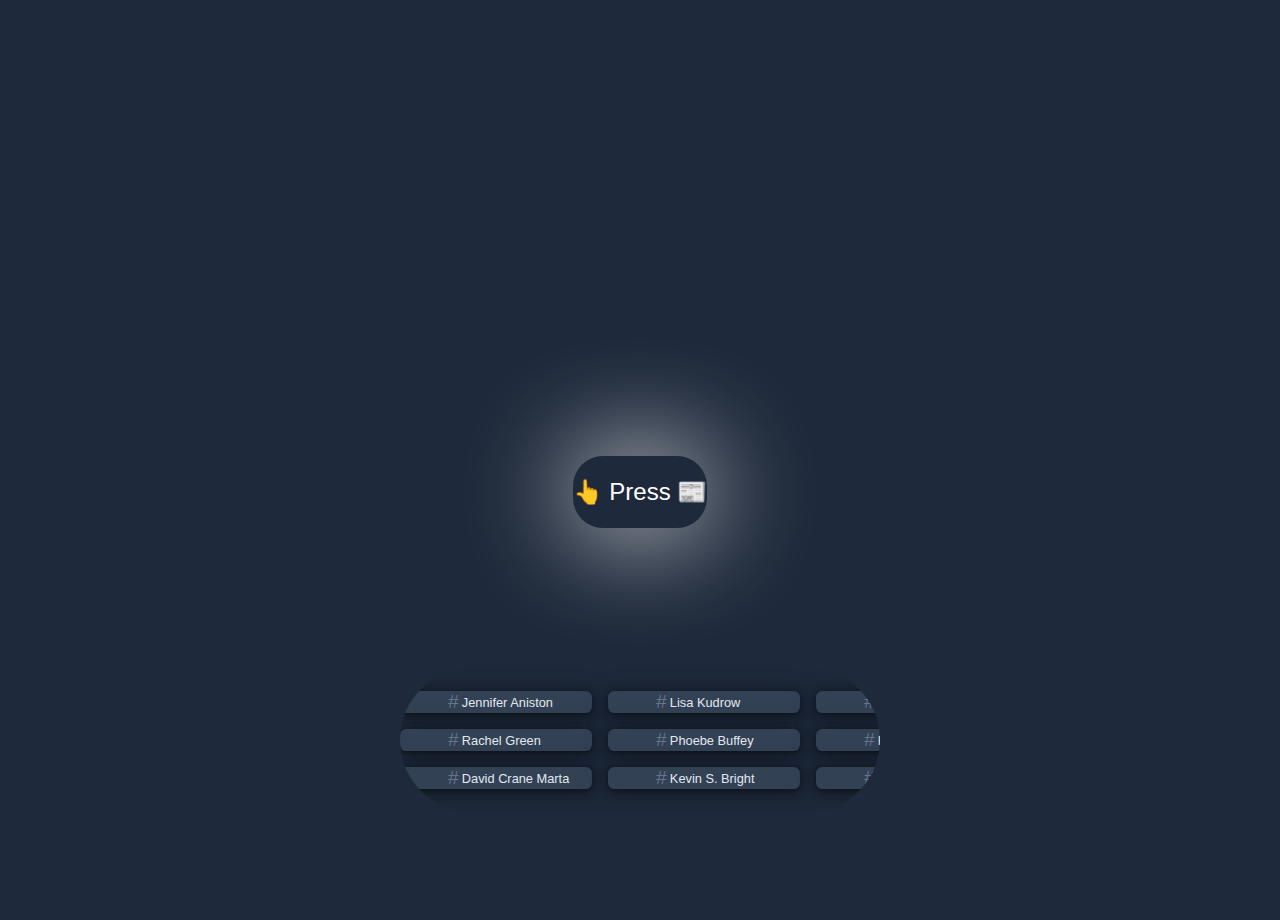
<file: index.html>
<!DOCTYPE html>
<html lang="en">

<head>
    <meta charset="UTF-8">
    <meta name="viewport" content="width=device-width, initial-scale=1.0">
    <title>Loader Example</title>
    <link rel="stylesheet" href="style.css">
</head>

<body>
    <div class="container">
        <div class="begin">
            <div class="logo1">
                <img src="./images/logo.png" alt="" class="fade-in">
            </div>
            <div class="link">
                <a href="home.html">👆 Press 📰</a>
            </div>
        </div>
        <div class="animation">
            <div class="tag-list">
                <div class="loop-slider" style="--duration:15951ms; --direction:normal;">
                    <div class="inner">
                        <div class="tag"><span>#</span> Jennifer Aniston</div>
                        <div class="tag"><span>#</span> Lisa Kudrow</div>
                        <div class="tag"><span>#</span> David Schwimmer</div>
                        <div class="tag"><span>#</span> Matthew Perry</div>
                        <div class="tag"><span>#</span> Courteney Cox</div>
                        <div class="tag"><span>#</span> Matt LeBlanc</div>
                        <div class="tag"><span>#</span> James Michael Tyler</div>
                        <div class="tag"><span>#</span> Paul Rudd</div>
                        <div class="tag"><span>#</span> Maggie Wheeler</div>
                        <div class="tag"><span>#</span> Tom Selleck</div>
                    </div>
                </div>
                <div class="loop-slider" style="--duration:19260ms; --direction:reverse;">
                    <div class="inner">
                        <div class="tag"><span>#</span> Rachel Green</div>
                        <div class="tag"><span>#</span> Phoebe Buffey</div>
                        <div class="tag"><span>#</span> Ross Geller</div>
                        <div class="tag"><span>#</span> Chandler Bing</div>
                        <div class="tag"><span>#</span> Monica Geller</div>
                        <div class="tag"><span>#</span> Joey Tribbiani</div>
                        <div class="tag"><span>#</span> Gunther </div>
                        <div class="tag"><span>#</span> Mike Hannigan</div>
                        <div class="tag"><span>#</span> Janice Hosenstein</div>
                        <div class="tag"><span>#</span> Richard Burke</div>
                    </div>
                </div>
                <div class="loop-slider" style="--duration:10449ms; --direction:normal;">
                    <div class="inner">
                        <div class="tag"><span>#</span> David Crane Marta</div>
                        <div class="tag"><span>#</span> Kevin S. Bright</div>
                        <div class="tag"><span>#</span> Michael Borkow</div>
                        <div class="tag"><span>#</span> Michael Curtis </div>
                        <div class="tag"><span>#</span> Adam Chase</div>
                        <div class="tag"><span>#</span> Greg Malins</div>
                        <div class="tag"><span>#</span> Wil Calhoun</div>
                        <div class="tag"><span>#</span> Scott Silveri</div>
                        <div class="tag"><span>#</span> Shana Goldberg-Meehan</div>
                        <div class="tag"><span>#</span> Andrew Reich</div>
                        <div class="tag"><span>#</span> Ted Cohen</div>
                        <div class="tag"><span>#</span> Bright</div>
                        <div class="tag"><span>#</span> Kauffman</div>
                        <div class="tag"><span>#</span> Crane Productions</div>
                    </div>
                </div>

            </div>

        </div>

    </div>
</body>

</html>
</file>
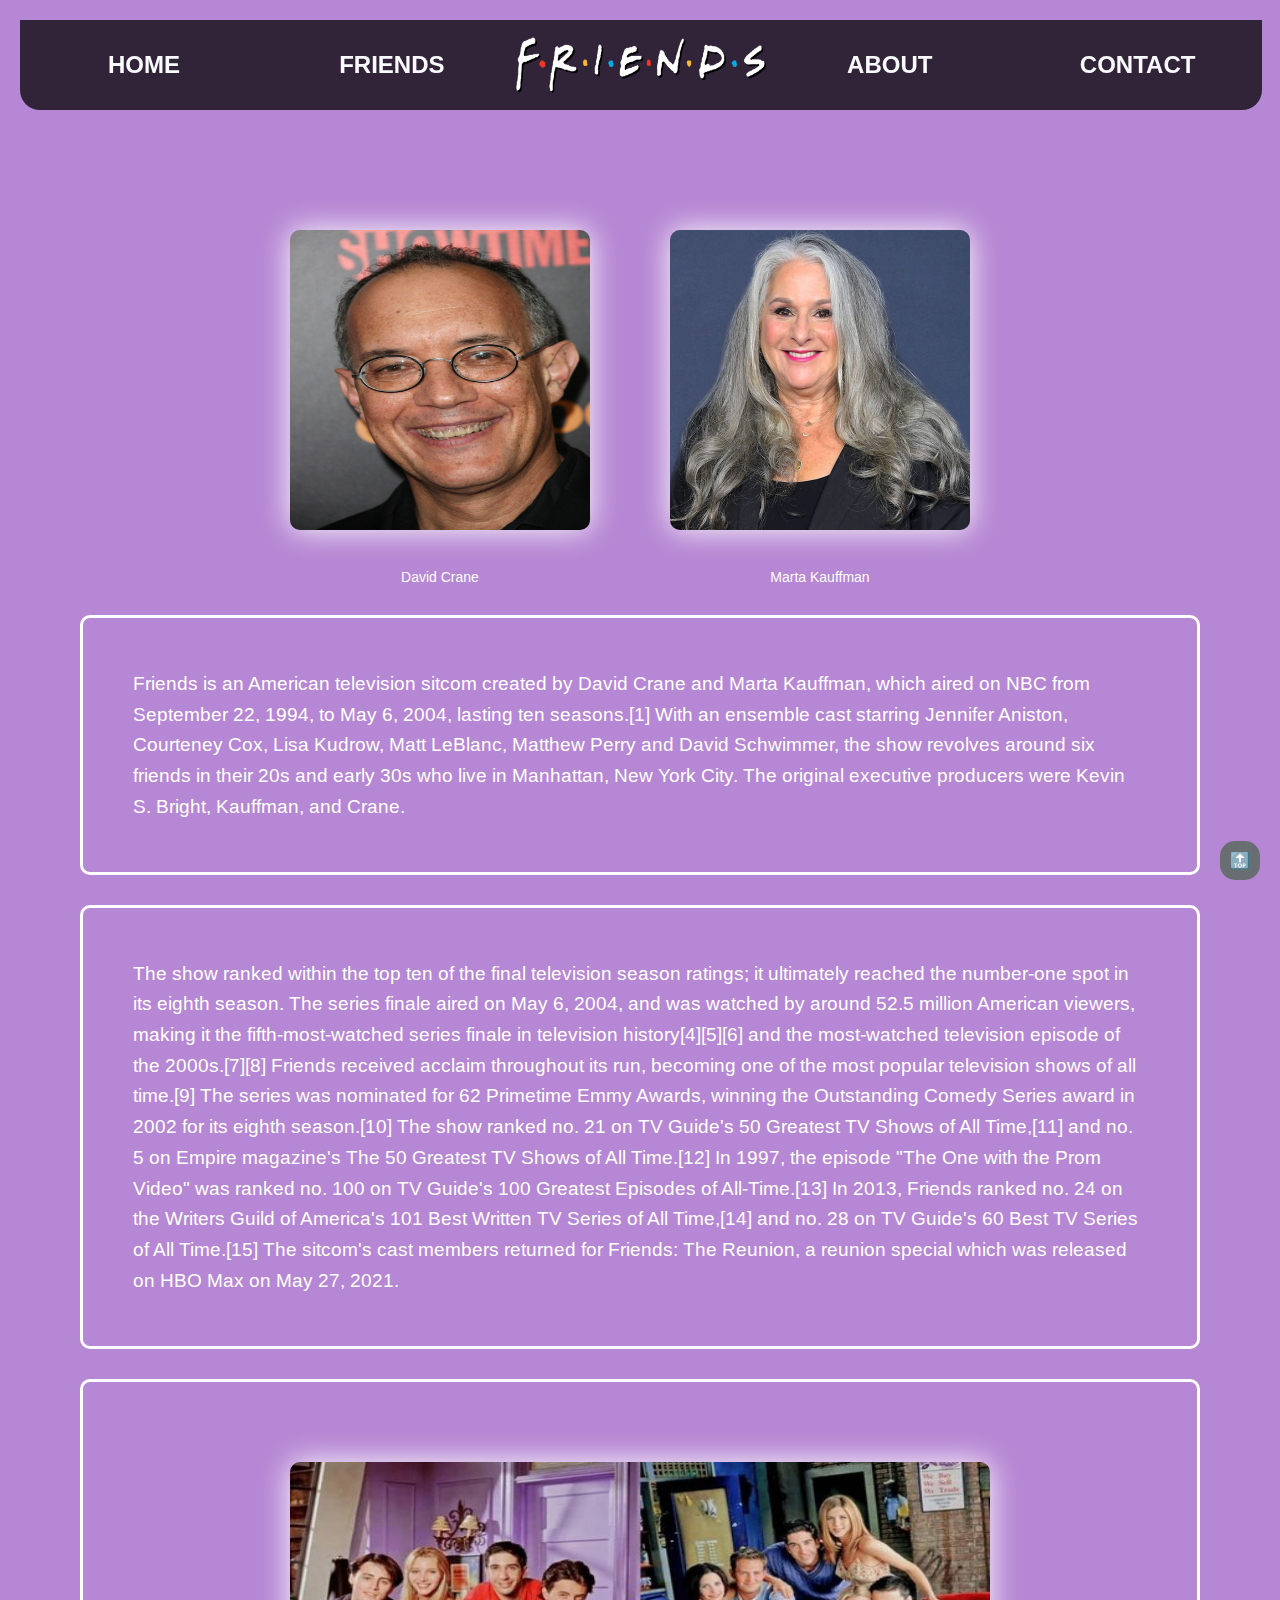
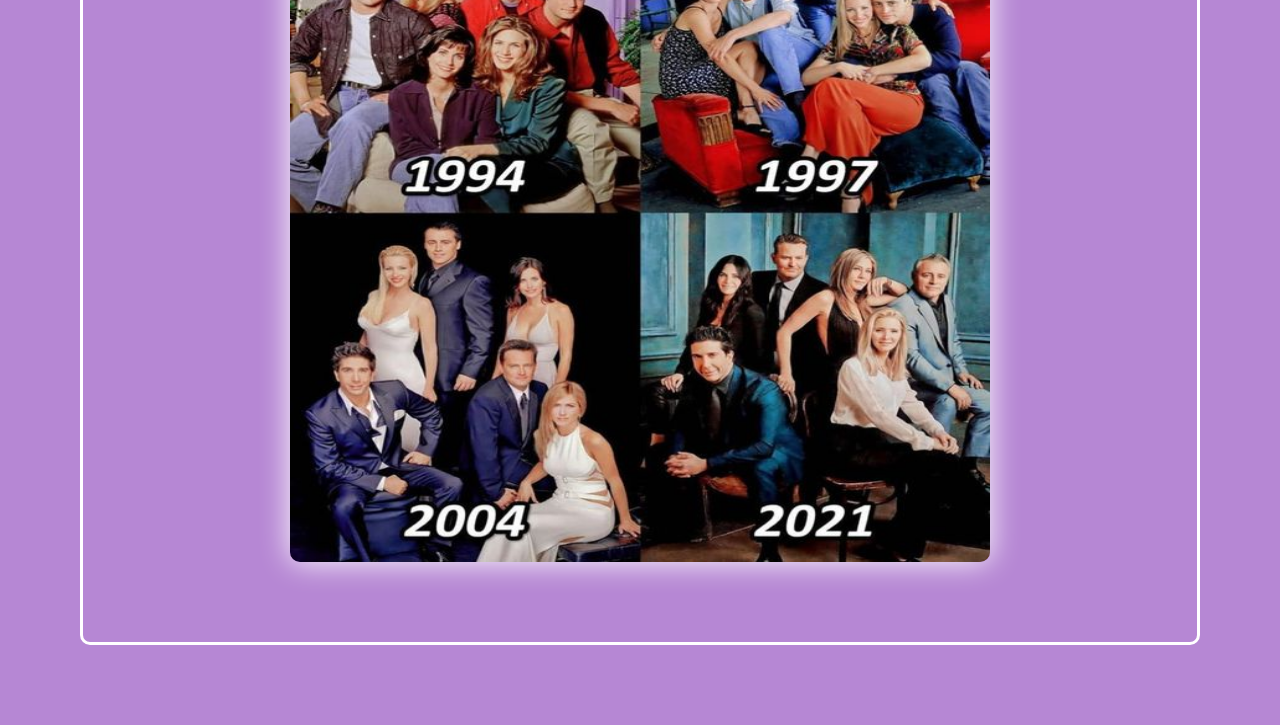
<file: home.html>
<!DOCTYPE html>
<html lang="en">

<head>
    <meta charset="UTF-8">
    <meta name="viewport" content="width=device-width, initial-scale=1.0">
    <title>Document</title>
    <link rel="stylesheet" href="home.css">
</head>

<body>
    <div class="container">
        <header>
            <nav>
                <div class="nav">
                    <a href="home.html">HOME</a>
                    <a href="friends.html">FRIENDS</a>
                    <div class="logo">
                        <a href="index.html"><img src="images/logo.png" alt="" style="width: 250px;"></a>
                    </div><a href="home.html">ABOUT</a>
                    <a href="home.html">CONTACT</a>
                </div>
            </nav>
        </header>
        <main>
            <div class="content">
                <div class="part1">
                    <figure>
                        <img src="./images/david crane.jpg" alt="David">
                        <figcaption>David Crane</figcaption>
                    </figure>
                
                    <figure>
                        <img src="./images/marta-kauffman.jpg" alt="Marta">
                        <figcaption>Marta Kauffman</figcaption>
                    </figure>
                </div>
                <div class="part2">
                    <p>Friends is an American television sitcom created by David Crane and Marta Kauffman, which aired
                        on NBC from September 22, 1994, to May 6, 2004, lasting ten seasons.[1] With an ensemble cast
                        starring Jennifer Aniston, Courteney Cox, Lisa Kudrow, Matt LeBlanc, Matthew Perry and David
                        Schwimmer, the show revolves around six friends in their 20s and early 30s who live in
                        Manhattan, New York City. The original executive producers were Kevin S. Bright, Kauffman, and
                        Crane.</p>
                </div>
                <div class="part3">
                    <p>The show ranked within the top ten of the final television season ratings; it ultimately reached the number-one spot in its eighth season. The series finale aired on May 6, 2004, and was watched by around 52.5 million American viewers, making it the fifth-most-watched series finale in television history[4][5][6] and the most-watched television episode of the 2000s.[7][8] Friends received acclaim throughout its run, becoming one of the most popular television shows of all time.[9] The series was nominated for 62 Primetime Emmy Awards, winning the Outstanding Comedy Series award in 2002 for its eighth season.[10] The show ranked no. 21 on TV Guide's 50 Greatest TV Shows of All Time,[11] and no. 5 on Empire magazine's The 50 Greatest TV Shows of All Time.[12] In 1997, the episode "The One with the Prom Video" was ranked no. 100 on TV Guide's 100 Greatest Episodes of All-Time.[13] In 2013, Friends ranked no. 24 on the Writers Guild of America's 101 Best Written TV Series of All Time,[14] and no. 28 on TV Guide's 60 Best TV Series of All Time.[15] The sitcom's cast members returned for Friends: The Reunion, a reunion special which was released on HBO Max on May 27, 2021.</p>
                </div>
                <div class="part4">
                    <img src="./images/four year.jpg" alt="">
                </div>
                <div class="part5">

                </div>
                <div class="part6">

                </div>
            </div>
            <div class="top"><a href="home.html">🔝</a></div>
        </main>
        
    </div>
</body>

</html>
</file>
<file: style.css>
* {
    margin: 0;
}
body{
    background: rgb(30, 41, 59);
}
.container {
    width: 100%;
    height: 100%;
    display: flex;
    flex-direction: column;
    font-family: 'Montserrat', sans-serif;
    color: #f8fafc;
    /* overflow: hidden; */
}

.begin {
    display: flex;
    justify-content: space-around;
    align-items: center;
    flex-direction: column;
    /* align-items: center; */
    width: 100%;
    height: 40vh;
    margin-top: 200px;
}

.logo1 img{
    width: 700px;
}

.link {
    height: 20%;
    display: flex;
    justify-content: center;
    align-items: center;
    animation-name: my-animation;
    animation-duration: 2s;
    animation-direction: alternate;
    animation-iteration-count: infinite;
    animation-timing-function: linear;
    border-radius: 30px;
    box-shadow: white 0 0 110px;
}

.link a {
    width: 100%;
    height: 100%;
    display: flex;
    justify-content: center;
    align-items: center;
    text-decoration: none;
    font-size: 1.5rem;
    color: white;
    line-height: 1.5;
    border-style: none;
}


@keyframes my-animation {
    from {
        box-shadow: 0 0 10px rgb(255, 255, 255);
        width: 300px;
    }

    50% {
        background: linear-gradient(45deg, #00ff00, #0000ff, #ff0000);
        box-shadow: 0 0 4px rgba(255, 255, 255, 0.4);
        border-style: none;

        width: 235px;
    }

    to {
        box-shadow: 0 0 0px rgba(255, 255, 255, 0.199);
        border-style: none;
        width: 185px;
    }
}


.fade-in {
    max-width: 100%;
    height: auto;
    display: inline-block;
    /* width: 20%; */
    opacity: 0;
    animation: fadeIn 5s ease-in-out forwards;
}

@keyframes fadeIn {
    from {
        opacity: 0;
    }

    to {
        opacity: 1;
    }
}



.tag-list {
    border-radius: 120px;
    width: 30rem;
    display: flex;
    flex-direction: column;
    gap: 1rem 0;
    position: relative;
    padding: 1.5rem 0;
    overflow: hidden;
}

.loop-slider {
    .inner {
        display: flex;
        width: fit-content;
        animation-name: loop;
        animation-timing-function: linear;
        animation-iteration-count: infinite;
        animation-direction: var(--direction);
        animation-duration: var(--duration);
    }
}

.tag {
    width: 6rem;
    display: flex;
    align-items: center;
    gap: 0 0.2rem;
    color: #e2e8f0;
    font-size: 0.8rem;
    background-color: #334155;
    border-radius: 0.4rem;
    padding: 0 3rem;
    margin-right: 1rem;
    box-shadow:
        0 0.1rem 0.2rem rgb(0 0 0 / 20%),
        0 0.1rem 0.5rem rgb(0 0 0 / 30%),
        0 0.2rem 1.5rem rgb(0 0 0 / 40%);
    white-space: nowrap;

    span {
        font-size: 1.2rem;
        color: #64748b;
    }
}

.animation {
    min-width: 100vw;
    min-height: 40vh;
    display: flex;
    align-items: center;
    justify-content: center;
    flex-direction: column;
}


@keyframes loop {
    0% {
        transform: translateX(0);
    }

    100% {
        transform: translateX(-50%);
    }
}

@media screen and (max-width: 1000px) {
   
    .logo1 img {
        width: 600px;
        margin: 10px;
    }
    .tag-list {
        width: 24rem;
    }
    .link{
        height: 80px;
    }
    .link a{
        font-size: 1.3rem;
        width: 100%;
    }
}

@media screen and (max-width: 600px) {

    .logo1 img {
        width: 400px;
        margin: 10px;
        display: flex;
        flex-direction: column;
        height: auto;
    }
    .tag-list {
        width: 20rem;
    }
    @keyframes my-animation {
        from {
            box-shadow: 0 0 10px rgb(255, 255, 255);
            width: 170px;
        }
    
        50% {
            background: linear-gradient(45deg, #00ff00, #0000ff, #ff0000);
            box-shadow: 0 0 4px rgba(255, 255, 255, 0.4);
            border-style: none;
    
            width: 145px;
        }
    
        to {
            box-shadow: 0 0 0px rgba(255, 255, 255, 0.199);
            border-style: none;
            width: 105px;
        }
    }
    .link{
        height: 60px;
    }
    .link a{
        font-size: 0.9rem;
        width: 100%;
    }
}

@media screen and (max-width: 400px) {

    .logo1 img {
        width: 250px;
        margin: 10px;
        display: flex;
        flex-direction: column;
        height: auto;
    }
    .tag-list {
        width: 15rem;
    }
}
</file>
<file: home.css>
@import url('https://fonts.googleapis.com/css2?family=Protest+Revolution&display=swap');
@import url('https://fonts.googleapis.com/css2?family=Arimo&display=swap');


* {
    margin: 0;
    padding: 0;
    box-sizing: border-box;
}

body {
    font-family: 'Montserrat', sans-serif;
    background-color: brown;
    background-color: rgb(182, 135, 212);

    /* background: rgb(30, 41, 59); */

}

.container {
    width: 100%;
    /* height: 100%; */
    min-height: 100vh;
    /* veya başka bir değer, minimum yükseklik belirleyebilirsiniz */
    display: flex;
    flex-direction: column;
    font-family: 'Montserrat', sans-serif;
    /* background: rgb(0, 98, 255); */
    color: #f8fafc;
    /* padding: 5rem; */
    /* overflow: hidden; */
}


.nav {
    width: 97vw;
    height: 10vh;
    display: grid;
    grid-template-columns: repeat(5, 1fr);
    align-items: center;
    background-color: rgba(0, 0, 0, 0.735);
    flex-wrap: wrap;
    position: fixed;
    margin: 20px;
    border-bottom-right-radius: 20px;
    border-bottom-left-radius: 20px;
}


.logo {
    display: flex;
    align-items: center;
    justify-content: center;
    height: 100%;
    width: 100%;
}

.nav a,
.logo a {
    text-decoration: none;
    color: #f8fafc;
    font-size: 1.5rem;
    font-weight: 600;
    /* padding: 1rem; */
    height: 100%;
    width: 100%;
    display: flex;
    align-items: center;
    justify-content: center;
    position: relative;
    overflow: hidden;

}

.nav a:hover {
    background-color: rgba(0, 0, 0, 0.591);
    border-radius: 10px;
    border-bottom: 5px solid #ffffff;

}

.nav a::before,
.nav a::after {
    content: "";
    position: absolute;
    bottom: 0;
    width: 0;
    height: 7px;
    background-color: #ffffff;
    transition: width 1.3s ease;
}

.logo a::before,
.logo a::after {
    content: "";
    position: absolute;
    top: 0;
    width: 0;
    height: 7px;
    background-color: #ffffff;
    transition: width 1.3s ease;
}




.nav a::before {
    left: 0;
}

.nav a::after {
    right: 0;
    
}

.nav a:hover::before,
.nav a:hover::after,
.nav a:active::before,
.nav a:active::after {
    width: 50%;
    
}

.nav input {
    width: 150px;
    height: 30px;
    border-radius: 10px;
    margin: auto 0 auto 40px;
    position: relative;
    right: 0;
    /* padding: 10 10px; */
    font-size: 1rem;
    /* outline: none; */
    /* border: none; */
    background-color: rgba(123, 115, 115, 0.591);

}

main {
    width: 100%;
    height: 100%;
    display: flex;
    justify-content: center;
    align-items: center;
    flex-direction: column;
    font-family: 'Montserrat', sans-serif;
    flex-wrap: wrap;
    margin-top: 150px;
    padding: 50px;
    color: black;
}

.content {
    width: 60%;
    /* display: grid; */
    /* grid-template-columns: 300px 1fr; */
    /* grid-template-rows: repeat(4, 1fr); */
    /* grid-gap: 10px; */
    align-items: center;
    margin: 0 auto;
    font
}

.content h1 {
    text-align: center;
}

.content p {
    font-family: 'Arimo', sans-serif;
    line-height: 1.6;
    font-size: 1.2rem;
    color: rgb(255, 255, 255);
}


.part1 {
    display: flex;
    justify-content: center;
    align-items: center;
}
.part1 figure {
    text-align: center;
    margin-right: 20px;
}
.part1 figcaption {
    margin-top: 5px;
    font-size: 14px;
    color: #fdfdfd;
}

.part1 img{
    width: 300px;
    height: 300px;
    margin-right: 10px;
    border-radius: 10px;
    margin: 30px;
    box-shadow: #fdfdfd 0px 0px 30px;
    transition: 1s;
}

.part1 img:hover {
    transform: scale(1.25);
    transition: 1.5s;
    box-shadow: none;
}

.part2, .part3, .part4{
    padding: 50px;
    border: 3px solid rgb(255, 255, 255);
    border-radius: 10px;
    margin: 30px;
}

.part4{
    padding: 50px;
    border: 3px solid rgb(255, 255, 255);
    border-radius: 10px;
    margin: 30px;
    display: flex;
    justify-content: center;
    align-items: center;

}

.part4 img{
    width: 700px;
    height: 700px;
    margin-right: 10px;
    border-radius: 10px;
    margin: 30px;
    box-shadow: #fdfdfd 0px 0px 30px;
    transition: 1s;
}
.top{
    position: fixed;
        bottom: 20px;
        right: 20px;
        /* display: none; */
        padding: 10px;
        background-color: #696e73;
        color: #fff;
        border: none;
        border-radius: 15px;
        cursor: pointer;
}
.top a{
    text-decoration: none;
    color: white;
}
.top:hover{
    background-color: rgb(255, 255, 255);
    color: purple;
}

@media screen and (max-width: 1500px) {
    .content {
        width: 100%;
    }
}

@media screen and (max-width: 800px) {
    .content {
        width: 100%;
    }

    .nav {
        width: 97%;
        margin: 10px;
        display: flex;
        flex-direction: column;
        height: auto;
    }

    .logo {
        display: none;
    }

    .nav a {
        margin: 5px;
    }

    .part1 img {
        width: 150px;
        height: 150px;
    }
    .part2, .part3, .part4{
        overflow: scroll;
    }
    .part4 img{
        width: 300px;
        height: 300px;
    }
}

@media screen and (max-width: 600px) {
    main{
        padding: 0px;
    }
    .content {
        display: flex;
        flex-direction: row;
        align-items: center;
        justify-content: center;
        flex-wrap: wrap;
        width: 100%;
        padding: 0px;
        margin: 0px;
    }
    .part2, .part3, .part4{
        overflow: scroll;
    }
    .part1 img {
        width: 120px;
        height: 120px;
    }
}

@media screen and (max-width: 400px) {
    main{
        padding: 0px;
    }
    .content {
        display: flex;
        flex-direction: row;
        align-items: center;
        justify-content: center;
        flex-wrap: wrap;
        width: 100%;
    }
    .part2, .part3, .part4{
        padding: 10px;
        overflow: scroll;
    }
    .part1 img {
        width: 100px;
        height: 100px;
    }
    .part4 img{
        width: 250px;
        height: 250px;
    }
}
</file>
